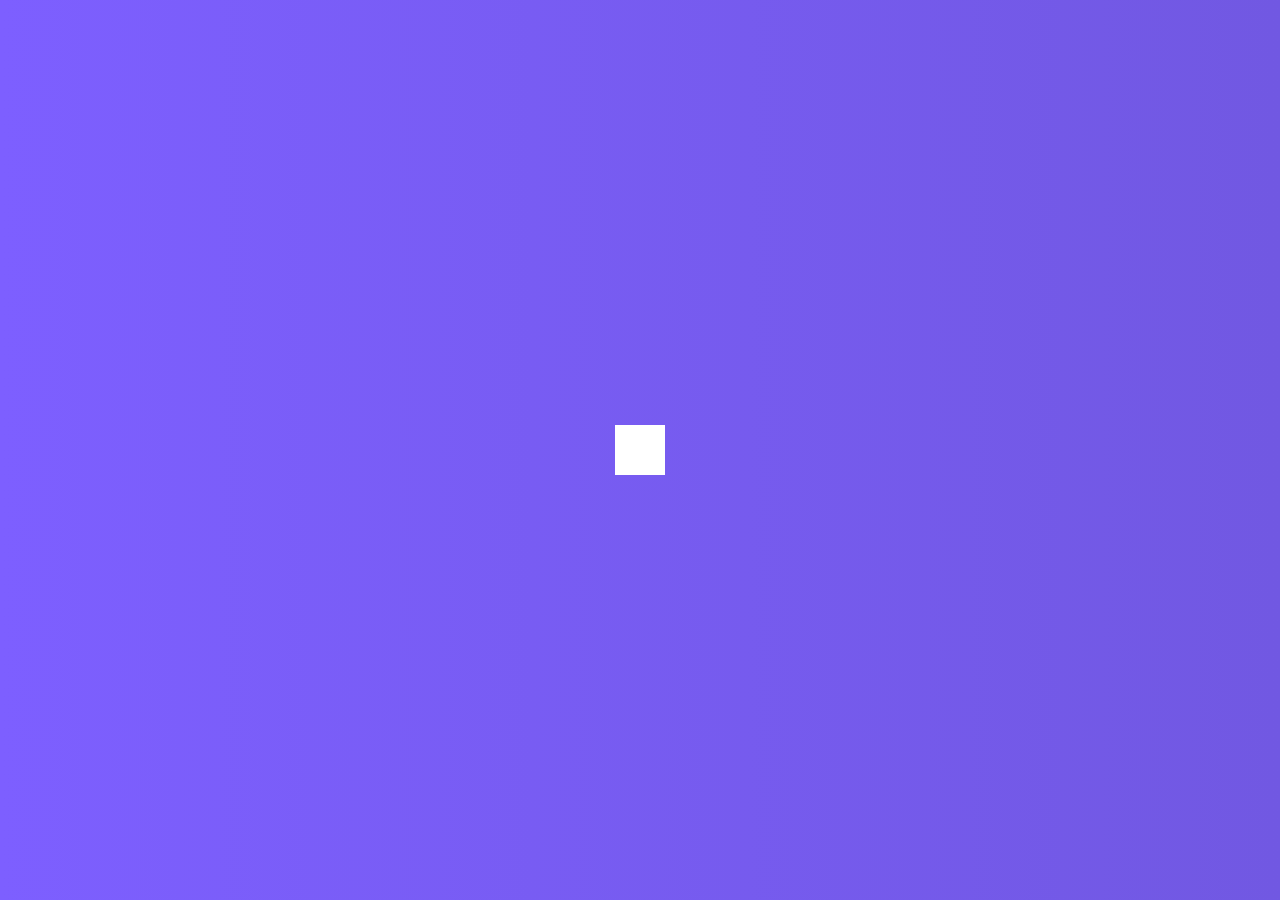
<file: Hidden Search Widget/index.html>
<!DOCTYPE html>
<html lang="en">
<head>
    <meta charset="UTF-8">
    <meta http-equiv="X-UA-Compatible" content="IE=edge">
    <meta name="viewport" content="width=device-width, initial-scale=1.0">
    <link rel="stylesheet" href="https://cdnjs.cloudflare.com/ajax/libs/font-awesome/6.1.2/css/all.min.css" integrity="sha512-1sCRPdkRXhBV2PBLUdRb4tMg1w2YPf37qatUFeS7zlBy7jJI8Lf4VHwWfZZfpXtYSLy85pkm9GaYVYMfw5BC1A==" crossorigin="anonymous" referrerpolicy="no-referrer" />
    <link rel="stylesheet" href="style.css">
    <title>Hidden Search Widget</title>
</head>
<body>
    <div class="search">
        <input type="text" class="input" placeholder="Search..." />
        <button class="btn">
            <i class="fas fa-search"></i>
        </button>
    </div>
    <script src="./script.js"></script>
</body>
</html>
</file>
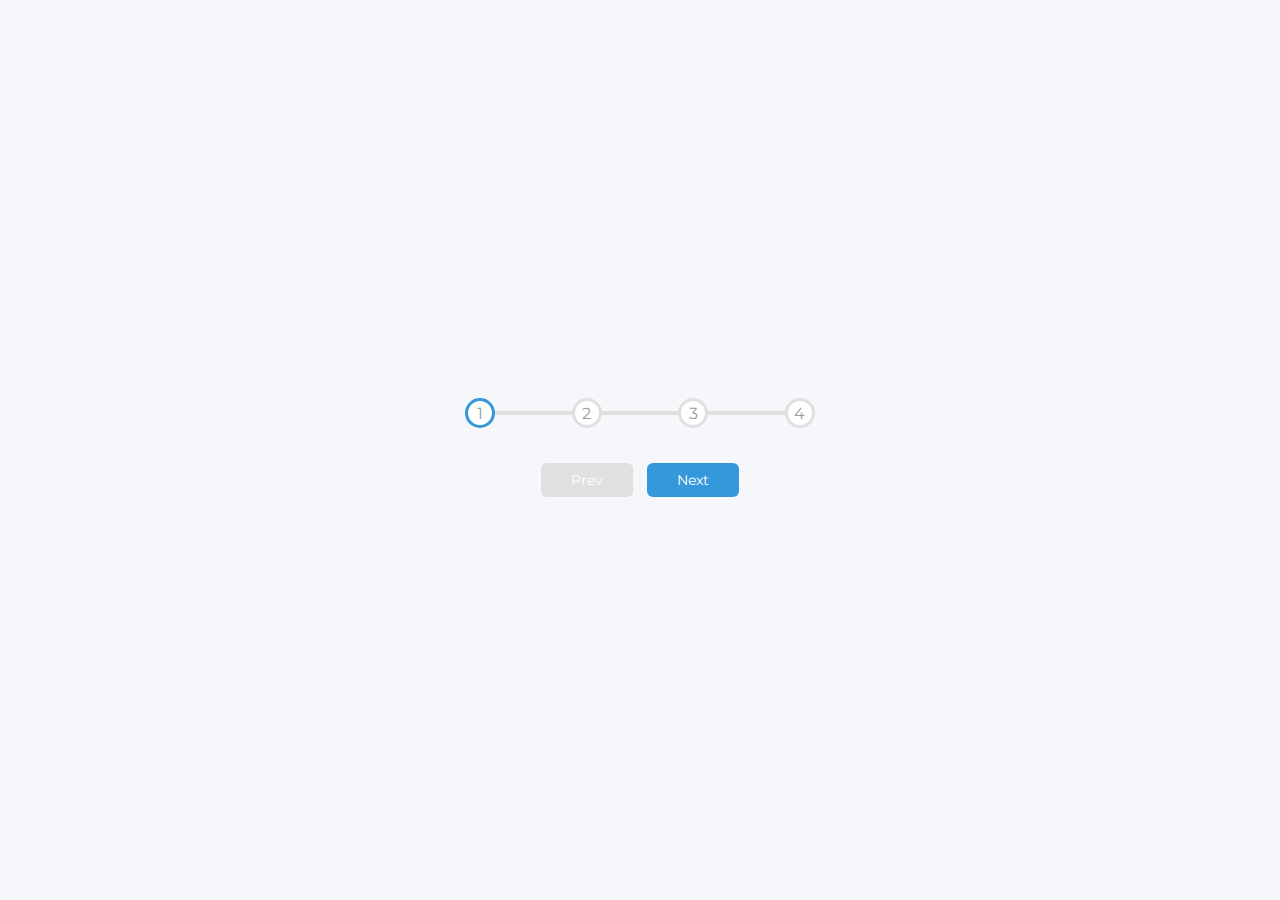
<file: Progress Steps/index.html>
<!DOCTYPE html>
<html lang="en">
<head>
    <meta charset="UTF-8">
    <meta http-equiv="X-UA-Compatible" content="IE=edge">
    <meta name="viewport" content="width=device-width, initial-scale=1.0">
    <link rel="stylesheet" href="style.css">
    <title>Progres Steps</title>
</head>
<body>
    <div class="container">
        <div class="progress-container">
            <div class="progress" id="progress">

            </div>
            <div class="circle active">
                1
            </div>
            <div class="circle">
                2
            </div>
            <div class="circle">
                3
            </div>
            <div class="circle">
                4
            </div>
        </div>
        <button class="btn" id="prev" disabled>Prev</button>
        <button class="btn" id="next" >Next</button>
    </div>
    
    <script src="./script.js"></script>
</body>
</html>
</file>
<file: Hidden Search Widget/style.css>
@import url('https://fonts.googleapis.com/css2?family=Montserrat&display=swap');

*{
    box-sizing: border-box;
}

body{
    background-image: linear-gradient(90deg, #7d5fff, #7158e2);
    font-family: 'Montserrat', sans-serif;
    display: flex;
    /* flex-direction: column; */
    align-items: center;
    justify-content: center;
    height: 100vh;
    overflow: hidden;
    margin: 0;
}

.search{
    position: relative;
    height: 50px;
}

.search .input{
    background-color: #fff;
    border: 0;
    font-size: 18px;
    padding: 15px;
    height: 50px;
    width: 50px;
    transition: width 0.3s ease;
}

.btn{
    background-color: #fff;
    border: 0;
    cursor: pointer;
    font-size: 24px;
    position: absolute;
    top: 0;
    left: 0;
    height: 50px;
    width: 50px;
    transition: transform 0.3s ease;
}

.btn:focus, .input:focus{
    outline: none;
}

.search.active .input{
    width: 200px;
}

.search.active .btn{
    transform: translateX(198px);
}
</file>
<file: Progress Steps/style.css>
@import url('https://fonts.googleapis.com/css2?family=Montserrat&display=swap');

*{
    box-sizing: border-box;
}

:root{
    --line-border-fill: #3498db;
    --line-border-empty: #e0e0e0;
}

body{
    background-color: #f6f7fb;
    font-family: 'Montserrat', sans-serif;
    display: flex;
    align-items: center;
    justify-content: center;
    height: 100vh;
    overflow: hidden;
    margin: 0;
}

.container{
    text-align: center;
}

.progress-container{
    display: flex;
    justify-content: space-between;
    position: relative;
    margin-bottom: 30px;
    max-width: 100%;
    width: 350px;
}

.progress-container::before{
    content: '';
    background-color: var(--line-border-empty);
    position: absolute; 
    top: 50%;
    left: 0;
    transform: translateY(-50%);
    height: 4px;
    width: 100%;
    z-index: -1;
}

.progress{
    background-color: var(--line-border-fill);
    position: absolute; 
    top: 50%;
    left: 0;
    transform: translateY(-50%);
    height: 4px;
    width: 0%;
    z-index: -1;
    transition: .4s ease;
}

.circle{
    background-color: #fff;
    color: #999;
    border-radius: 50%;
    height: 30px;
    width: 30px;
    display: flex;
    align-items: center;
    justify-content: center;
    border: 3px solid var(--line-border-empty);
    transition: 0.4s ease;
}

.circle.active{
    border-color: var(--line-border-fill);
}

.btn{
    background-color: var(--line-border-fill);
    color: #fff;
    border: 0;
    border-radius: 6px;
    cursor: pointer;
    font-family: inherit;
    padding: 8px 30px;
    margin: 5px;
    font-size: 14px;
}

.btn:active{
    transform: scale(0.98);
}

.btn:focus{
    outline: 0;
}

.btn:disabled{
    background-color: var(--line-border-empty);
    cursor: not-allowed;
}
</file>
